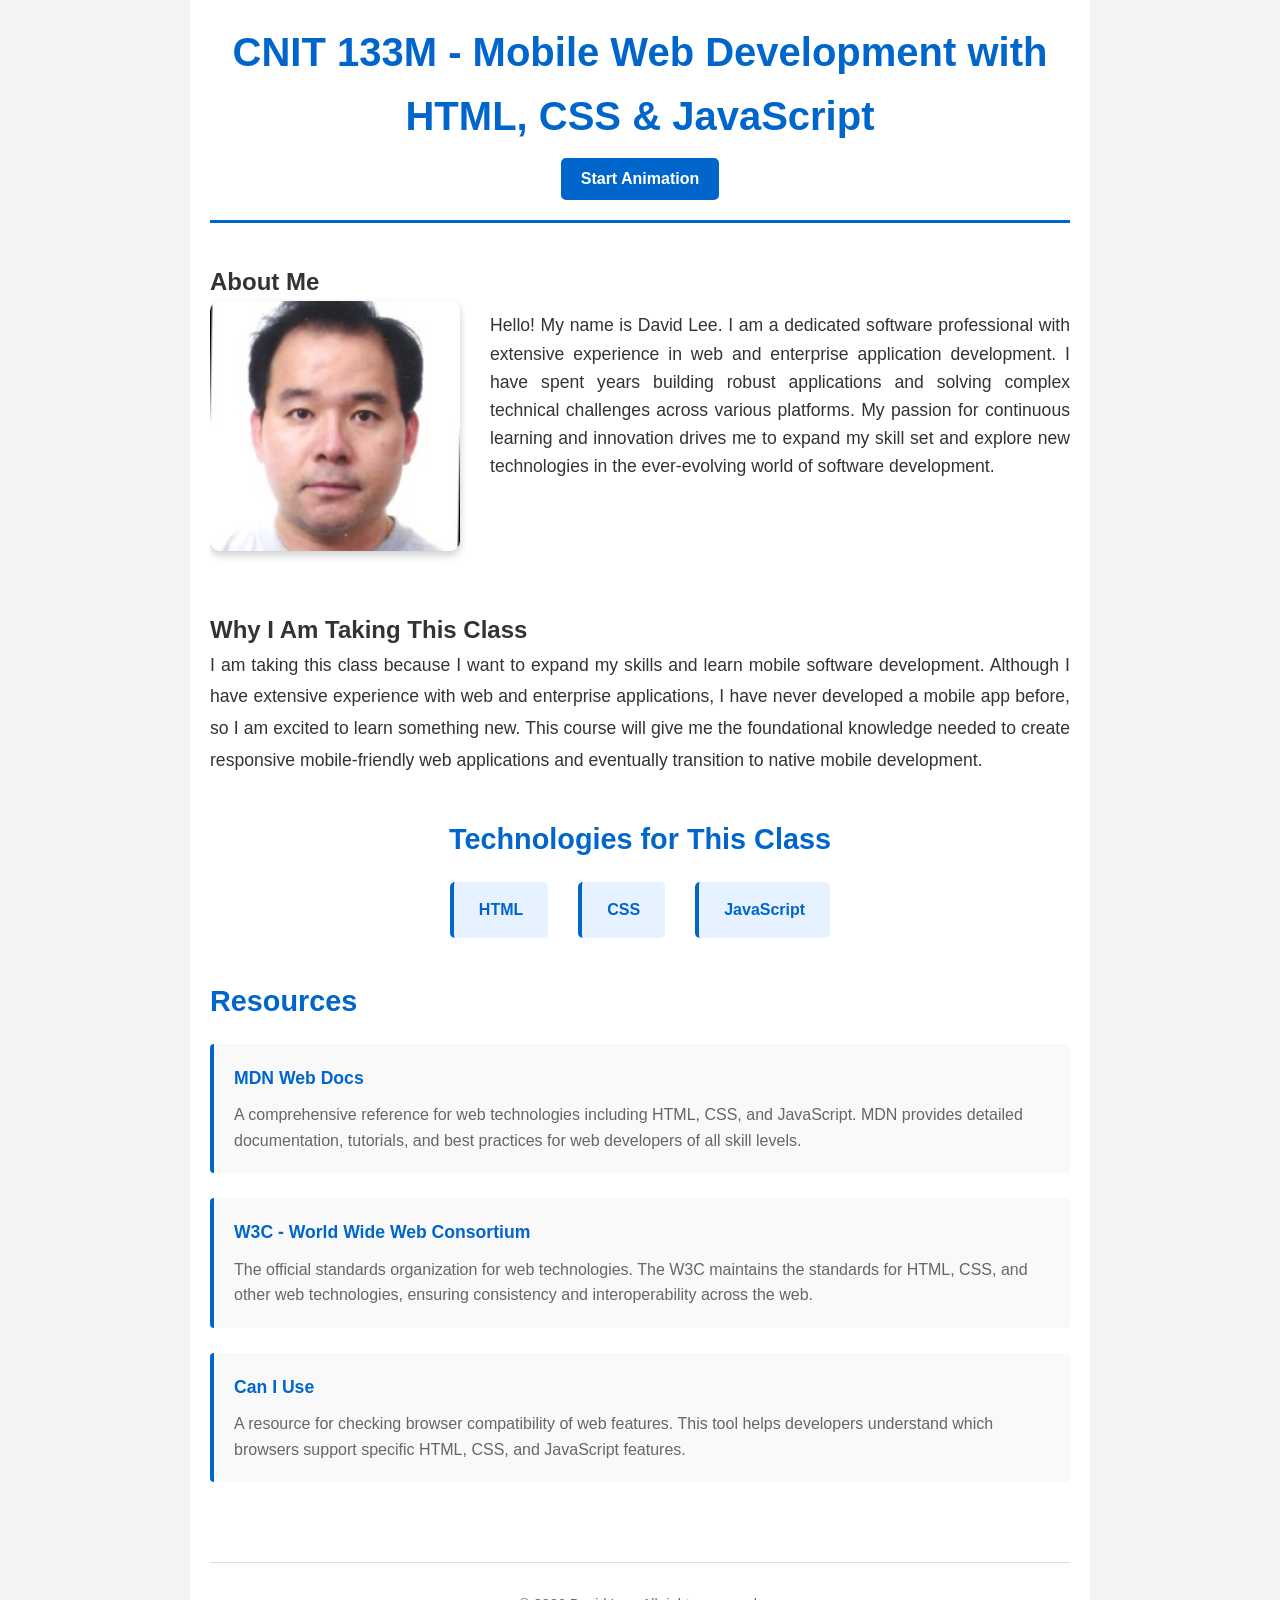
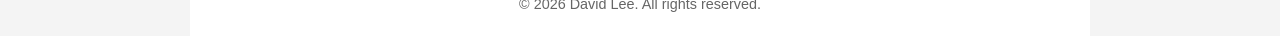
<file: index.html>
<!DOCTYPE html>
<html lang="en">
<head>
    <meta charset="UTF-8">
    <meta name="viewport" content="width=device-width, initial-scale=1.0">
    <meta name="description" content="David Lee's introduction page for CNIT 133M - Mobile Web Development with HTML, CSS and JavaScript course">
    <title>CNIT 133M - Mobile Web Development</title>
    <link rel="stylesheet" type="text/css" href="styles.css">
    <script src="https://code.jquery.com/jquery-3.7.1.min.js"></script>
    <script src="script.js"></script>
</head>
<body>
    <div class="container">
        <header>
            <h1>CNIT 133M - Mobile Web Development with HTML, CSS & JavaScript</h1>
            <button type="button" id="animate-button">Start Animation</button>
        </header>

        <main>
            <section class="intro-section">
                <h2>About Me</h2>
                <img src="linkedin.jpeg" alt="Profile of David Lee" class="profile-image">
                <p>
                    Hello! My name is David Lee. I am a dedicated software professional with extensive experience in web and enterprise application development. I have spent years building robust applications and solving complex technical challenges across various platforms. My passion for continuous learning and innovation drives me to expand my skill set and explore new technologies in the ever-evolving world of software development.
                </p>
            </section>

            <section class="why-section">
                <h2>Why I Am Taking This Class</h2>
                <p>
                    I am taking this class because I want to expand my skills and learn mobile software development. Although I have extensive experience with web and enterprise applications, I have never developed a mobile app before, so I am excited to learn something new. This course will give me the foundational knowledge needed to create responsive mobile-friendly web applications and eventually transition to native mobile development.
                </p>
            </section>

            <section class="technologies-section">
                <h2>Technologies for This Class</h2>
                <ul>
                    <li>HTML</li>
                    <li>CSS</li>
                    <li>JavaScript</li>
                </ul>
            </section>

            <section class="resources-section">
                <h2>Resources</h2>
                <ul>
                    <li>
                        <a href="https://developer.mozilla.org/en-US/docs/Web/" target="_blank" rel="noopener noreferrer">MDN Web Docs</a>
                        <p>A comprehensive reference for web technologies including HTML, CSS, and JavaScript. MDN provides detailed documentation, tutorials, and best practices for web developers of all skill levels.</p>
                    </li>
                    <li>
                        <a href="https://www.w3.org/" target="_blank" rel="noopener noreferrer">W3C - World Wide Web Consortium</a>
                        <p>The official standards organization for web technologies. The W3C maintains the standards for HTML, CSS, and other web technologies, ensuring consistency and interoperability across the web.</p>
                    </li>
                    <li>
                        <a href="https://caniuse.com/" target="_blank" rel="noopener noreferrer">Can I Use</a>
                        <p>A resource for checking browser compatibility of web features. This tool helps developers understand which browsers support specific HTML, CSS, and JavaScript features.</p>
                    </li>
                </ul>
            </section>
        </main>

        <footer>
            <p>&copy; 2026 David Lee. All rights reserved.</p>
        </footer>
    </div>
</body>
</html>
</file>
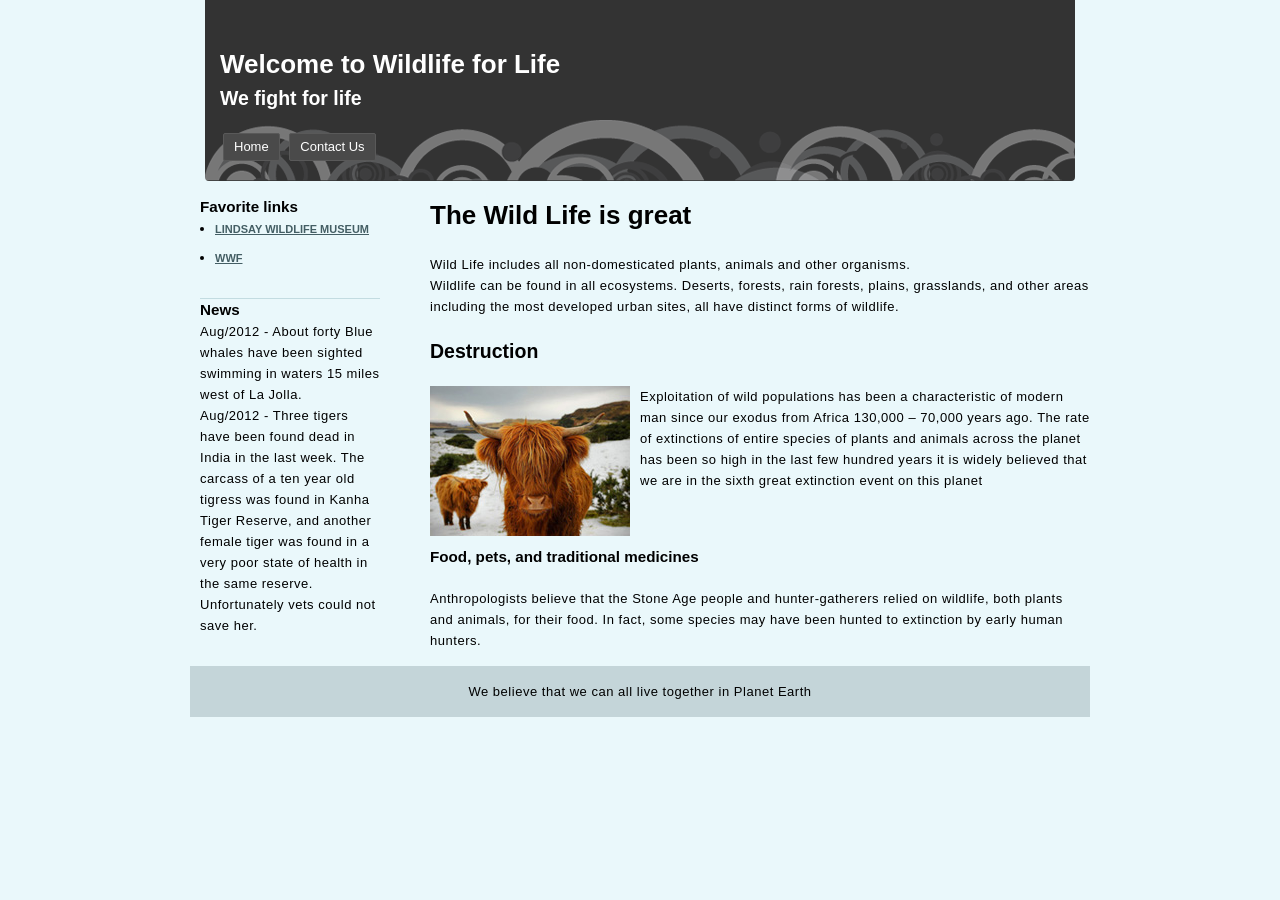
<file: homework2/index.html>
<!DOCTYPE html>
<html lang="en">
<head>
<meta charset="UTF-8" />
<meta name="viewport" content="width=device-width, initial-scale=1.0" />
<link rel="stylesheet" type="text/css" href="style.css" />
<title>Wild Life</title>
</head>

<body>
    <div id="header">
        <h1>Welcome to Wildlife for Life</h1>
        <h2>We fight for life</h2>
        
        <ul class="navigation">
            <li><a href="index.html" title="home">Home</a></li>
            <li><a href="#" title="contact">Contact Us</a></li>
        </ul>
    </div>
    
    <div class="content">
    
    <div class="col-right">
        
        <h1>The Wild Life is great</h1><br />
        <p>Wild Life includes all non-domesticated plants, animals and other organisms.</p>
        <p>Wildlife can be found in all ecosystems. Deserts, forests, rain forests, plains, grasslands, and other areas including the most developed urban sites, all have distinct forms of wildlife.</p><br />
        
        <h2>Destruction</h2><br />
        <img src="images/img1.jpg" class="float-left" alt="alternative text.  This text is for screen readers or in the instance an image can't load, a description of what should have been here." /><p>Exploitation of wild populations has been a characteristic of modern man since our exodus from Africa 130,000 – 70,000 years ago. The rate of extinctions of entire species of plants and animals across the planet has been so high in the last few hundred years it is widely believed that we are in the sixth great extinction event on this planet</p><br />
        
        <h3 class="clear">Food, pets, and traditional medicines</h3><br />
        <p>Anthropologists believe that the Stone Age people and hunter-gatherers relied on wildlife, both plants and animals, for their food. In fact, some species may have been hunted to extinction by early human hunters.</p>
    </div>
    
    <div class="sidebar-left">
    	<h3>Favorite links</h3>
    	<ul class="list">
        	<li><a href="http://wildlife-museum.org/" title="Lindsay Wildlife Museum">Lindsay Wildlife Museum</a></li>
            <li><a href="http://www.worldwildlife.org/home-full.html" title="WWF">WWF</a></li>
        </ul>
        
        <h3>News</h3>
        <p>Aug/2012 - About forty Blue whales have been sighted swimming in waters 15 miles west of La Jolla.</p>
        <p>Aug/2012 - Three tigers have been found dead in India in the last week. The carcass of a ten year old tigress was found in Kanha Tiger Reserve, and another female tiger was found in a very poor state of health in the same reserve. Unfortunately vets could not save her.</p>
    </div>
    <br class="clear" />  <!-- this code is clearing the floats from the above divs.  See what happens when you take it away to really learn what clear does... -->
    </div>
    <div id="footer">
        <p>We believe that we can all live together in Planet Earth</p>
    </div>
</body>
</html>
</file>
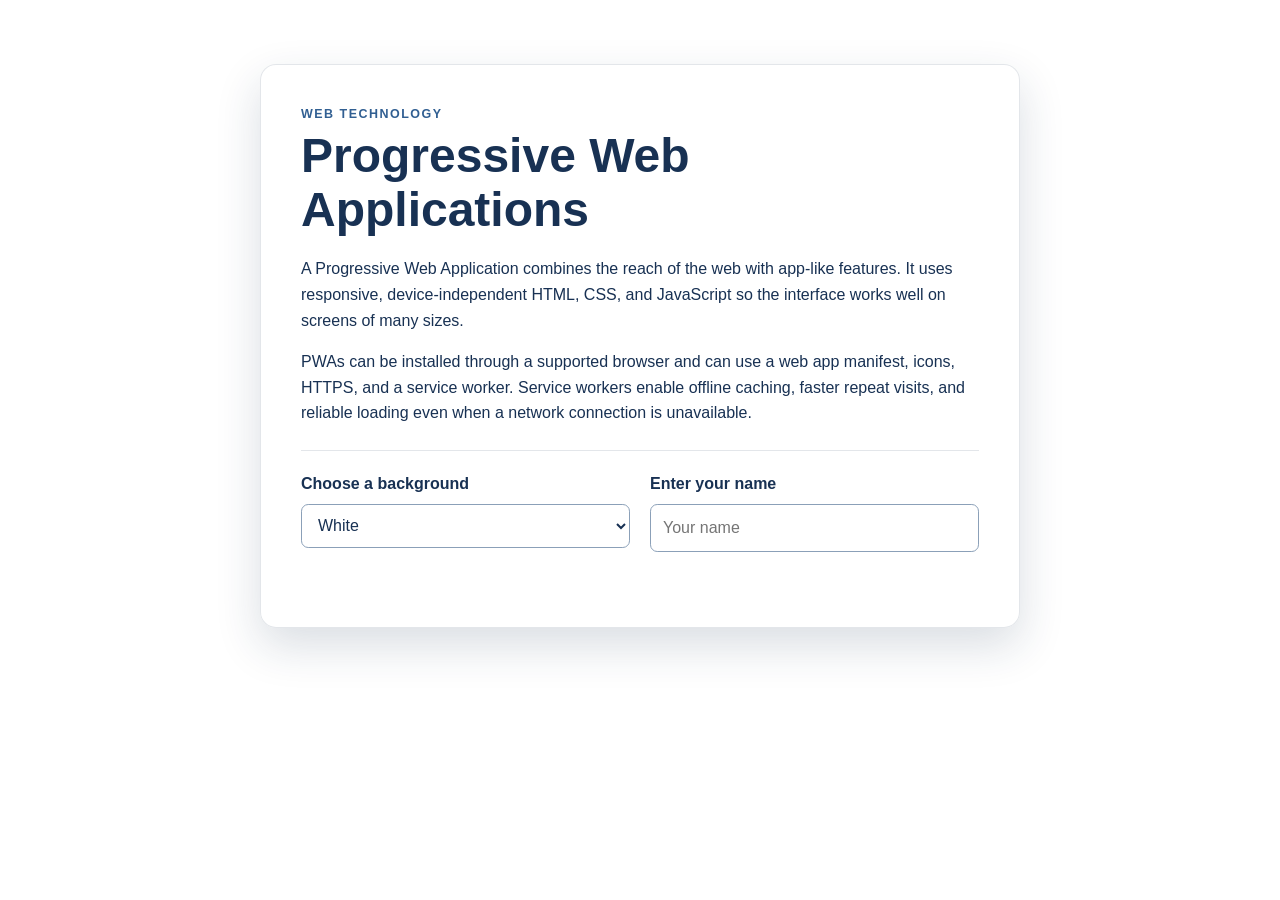
<file: homework4/index.html>
<!doctype html>
<html lang="en">
  <head>
    <meta charset="utf-8" />
    <meta name="viewport" content="width=device-width, initial-scale=1" />
    <meta name="theme-color" content="#4a6fa5" />
    <meta
      name="description"
      content="A simple Progressive Web App that explains PWAs and changes its background."
    />
    <title>PWA Background Explorer</title>
    <link rel="manifest" href="manifest.webmanifest" />
    <link rel="icon" href="icons/icon-192.png" type="image/png" />
    <link rel="apple-touch-icon" href="icons/icon-192.png" />
    <link rel="stylesheet" href="styles.css" />
  </head>
  <body>
    <main class="container">
      <article class="card">
        <header>
          <p class="eyebrow">Web technology</p>
          <h1>Progressive Web Applications</h1>
        </header>

        <section aria-labelledby="pwa-overview">
          <h2 id="pwa-overview" class="visually-hidden">PWA overview</h2>
          <p>
            A Progressive Web Application combines the reach of the web with
            app-like features. It uses responsive, device-independent HTML,
            CSS, and JavaScript so the interface works well on screens of many
            sizes.
          </p>
          <p>
            PWAs can be installed through a supported browser and can use a web
            app manifest, icons, HTTPS, and a service worker. Service workers
            enable offline caching, faster repeat visits, and reliable loading
            even when a network connection is unavailable.
          </p>
        </section>

        <section class="controls" aria-label="PWA controls">
          <div class="field">
            <label for="backgroundSelect">Choose a background</label>
            <select id="backgroundSelect" name="background">
              <option value="">White</option>
              <option value="lightblue">Light Blue</option>
              <option value="lightgold">Light Gold</option>
            </select>
          </div>

          <div class="field">
            <label for="nameInput">Enter your name</label>
            <input
              id="nameInput"
              name="name"
              type="text"
              autocomplete="name"
              placeholder="Your name"
            />
            <p id="nameMessage" class="name-message" aria-live="polite"></p>
          </div>
        </section>
      </article>
    </main>

    <script src="script.js"></script>
  </body>
</html>
</file>
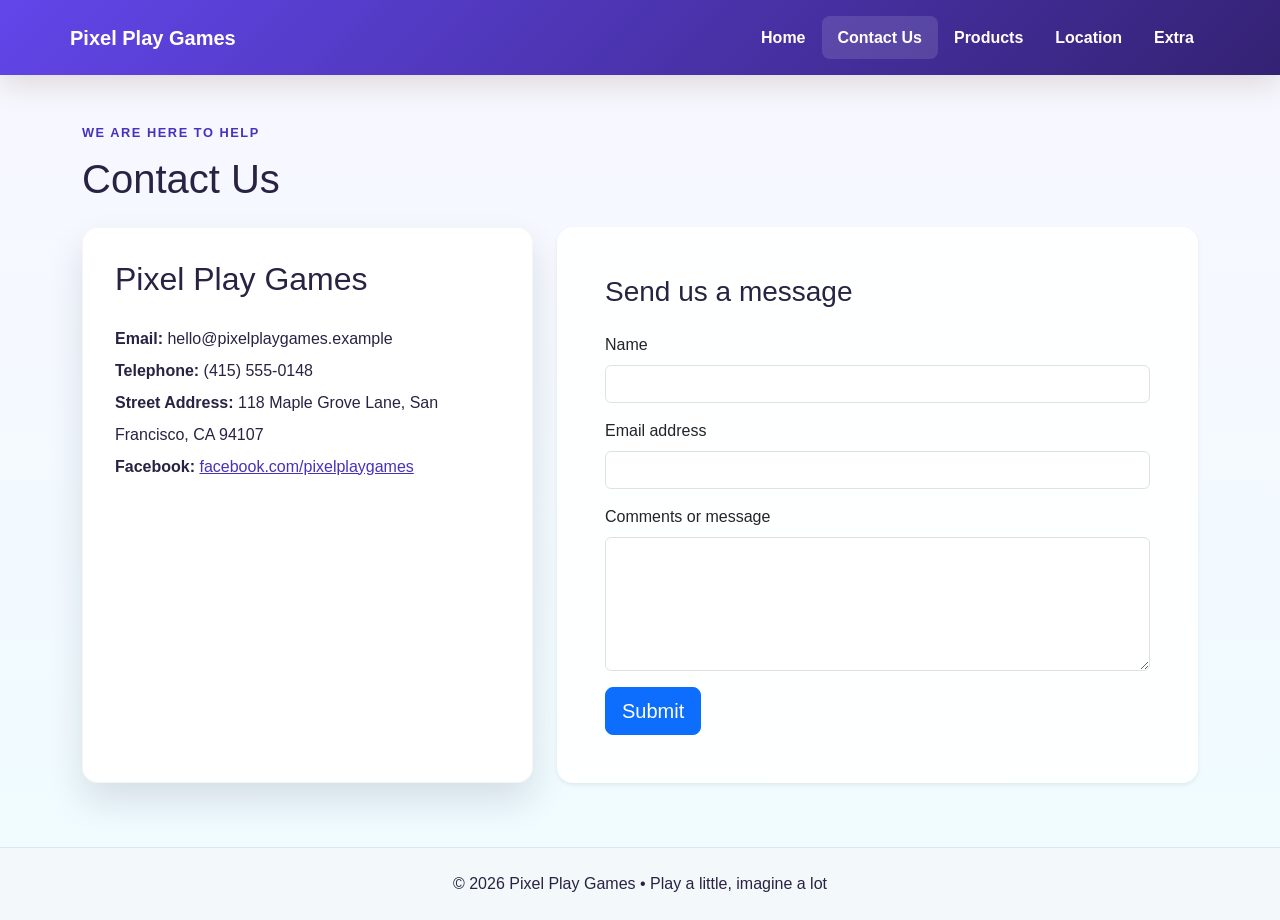
<file: homework3/contact.html>
<!DOCTYPE html>
<html lang="en">
  <head>
    <meta charset="UTF-8" />
    <meta name="viewport" content="width=device-width, initial-scale=1.0" />
    <title>Pixel Play Games | Contact Us</title>
    <meta name="description" content="Contact Pixel Play Games for support, product questions, or store information." />
    <link
      href="https://cdn.jsdelivr.net/npm/bootstrap@5.3.3/dist/css/bootstrap.min.css"
      rel="stylesheet"
      integrity="sha384-QWTKZyjpPEjISv5WaRU9OFeRpok6YctnYmDr5pNlyT2bRjXh0JMhjY6hW+ALEwIH"
      crossorigin="anonymous"
    />
    <link rel="stylesheet" href="styles.css" />
  </head>
  <body>
    <header class="site-header sticky-top">
      <nav class="navbar navbar-expand-lg navbar-dark container py-3">
        <a class="navbar-brand fw-bold" href="index.html">Pixel Play Games</a>
        <button
          class="navbar-toggler"
          type="button"
          data-bs-toggle="collapse"
          data-bs-target="#mainNav"
          aria-controls="mainNav"
          aria-expanded="false"
          aria-label="Toggle navigation"
        >
          <span class="navbar-toggler-icon"></span>
        </button>
        <div class="collapse navbar-collapse" id="mainNav">
          <ul class="navbar-nav ms-auto">
            <li class="nav-item"><a class="nav-link" href="index.html">Home</a></li>
            <li class="nav-item"><a class="nav-link active" aria-current="page" href="contact.html">Contact Us</a></li>
            <li class="nav-item"><a class="nav-link" href="products.html">Products</a></li>
            <li class="nav-item"><a class="nav-link" href="location.html">Location</a></li>
            <li class="nav-item"><a class="nav-link" href="extra.html">Extra</a></li>
          </ul>
        </div>
      </nav>
    </header>

    <main class="container my-5">
      <div class="page-header mb-4">
        <p class="eyebrow text-uppercase">We are here to help</p>
        <h1>Contact Us</h1>
      </div>

      <div class="row g-4">
        <div class="col-lg-5">
          <div class="info-card h-100">
            <h2>Pixel Play Games</h2>
            <ul class="contact-list">
              <li><strong>Email:</strong> hello@pixelplaygames.example</li>
              <li><strong>Telephone:</strong> (415) 555-0148</li>
              <li><strong>Street Address:</strong> 118 Maple Grove Lane, San Francisco, CA 94107</li>
              <li><strong>Facebook:</strong> <a href="https://www.facebook.com/pixelplaygames" target="_blank" rel="noreferrer">facebook.com/pixelplaygames</a></li>
            </ul>
          </div>
        </div>

        <div class="col-lg-7">
          <div class="card shadow-sm border-0">
            <div class="card-body p-4 p-lg-5">
              <h2 class="h3 mb-4">Send us a message</h2>
              <form id="contactForm">
                <div class="mb-3">
                  <label for="name" class="form-label">Name</label>
                  <input type="text" class="form-control" id="name" name="name" required />
                </div>

                <div class="mb-3">
                  <label for="email" class="form-label">Email address</label>
                  <input type="email" class="form-control" id="email" name="email" required />
                </div>

                <div class="mb-3">
                  <label for="message" class="form-label">Comments or message</label>
                  <textarea class="form-control" id="message" name="message" rows="5" required></textarea>
                </div>

                <button type="submit" class="btn btn-primary btn-lg">Submit</button>
              </form>
            </div>
          </div>
        </div>
      </div>
    </main>

    <footer class="site-footer">
      <div class="container text-center py-4">
        <p class="mb-0">© 2026 Pixel Play Games • Play a little, imagine a lot</p>
      </div>
    </footer>

    <script
      src="https://cdn.jsdelivr.net/npm/bootstrap@5.3.3/dist/js/bootstrap.bundle.min.js"
      integrity="sha384-YvpcrYf0tY3lHB60NNkmXc5s9fDVZLESaAA55NDzOxhy9GkcIdslK1eN7N6jIeHz"
      crossorigin="anonymous"
    ></script>
    <script src="script.js"></script>
  </body>
</html>
</file>
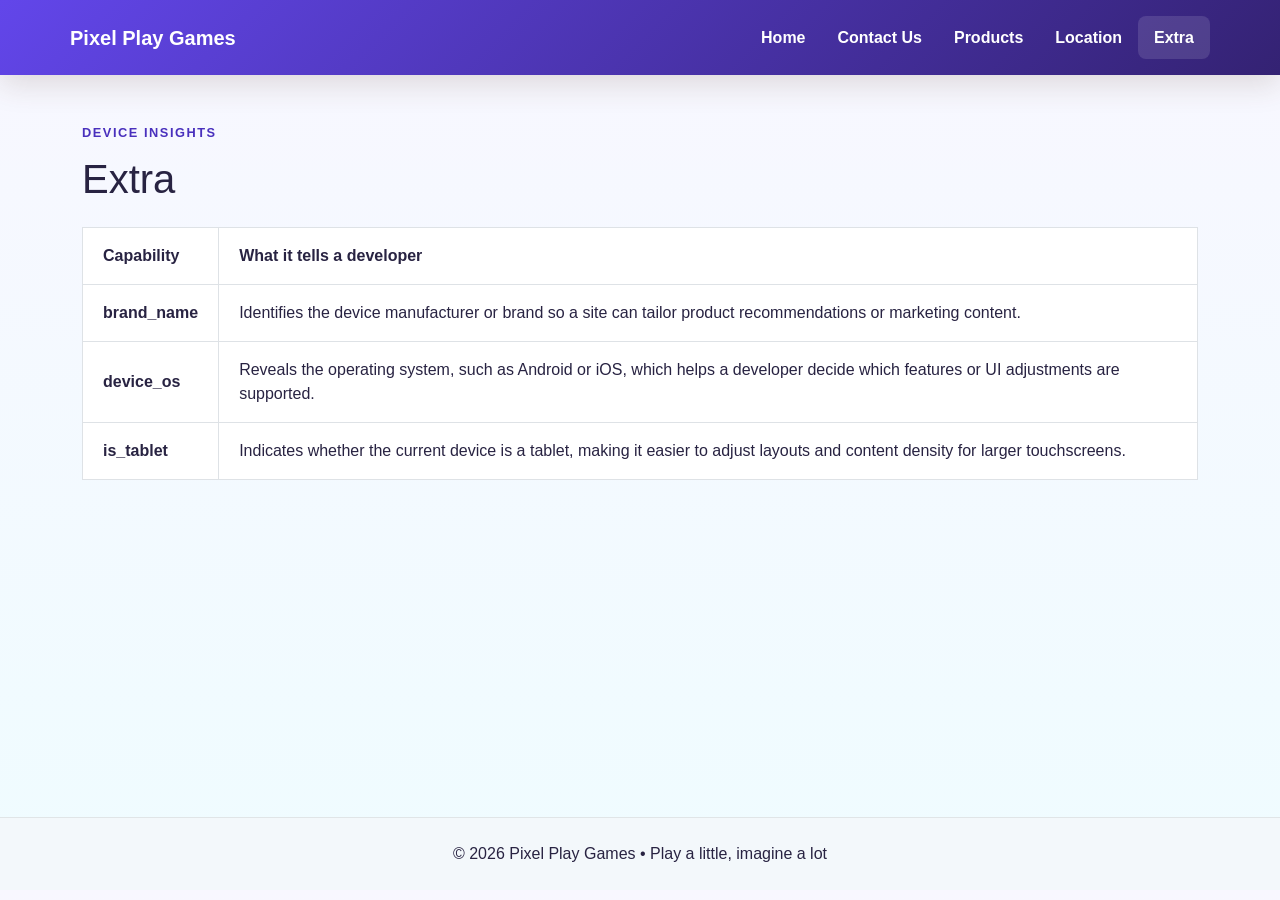
<file: homework3/extra.html>
<!DOCTYPE html>
<html lang="en">
  <head>
    <meta charset="UTF-8" />
    <meta name="viewport" content="width=device-width, initial-scale=1.0" />
    <title>Pixel Play Games | Extra</title>
    <meta name="description" content="Learn about real WURFL device capabilities relevant to web developers." />
    <link
      href="https://cdn.jsdelivr.net/npm/bootstrap@5.3.3/dist/css/bootstrap.min.css"
      rel="stylesheet"
      integrity="sha384-QWTKZyjpPEjISv5WaRU9OFeRpok6YctnYmDr5pNlyT2bRjXh0JMhjY6hW+ALEwIH"
      crossorigin="anonymous"
    />
    <link rel="stylesheet" href="styles.css" />
  </head>
  <body>
    <header class="site-header sticky-top">
      <nav class="navbar navbar-expand-lg navbar-dark container py-3">
        <a class="navbar-brand fw-bold" href="index.html">Pixel Play Games</a>
        <button
          class="navbar-toggler"
          type="button"
          data-bs-toggle="collapse"
          data-bs-target="#mainNav"
          aria-controls="mainNav"
          aria-expanded="false"
          aria-label="Toggle navigation"
        >
          <span class="navbar-toggler-icon"></span>
        </button>
        <div class="collapse navbar-collapse" id="mainNav">
          <ul class="navbar-nav ms-auto">
            <li class="nav-item"><a class="nav-link" href="index.html">Home</a></li>
            <li class="nav-item"><a class="nav-link" href="contact.html">Contact Us</a></li>
            <li class="nav-item"><a class="nav-link" href="products.html">Products</a></li>
            <li class="nav-item"><a class="nav-link" href="location.html">Location</a></li>
            <li class="nav-item"><a class="nav-link active" aria-current="page" href="extra.html">Extra</a></li>
          </ul>
        </div>
      </nav>
    </header>

    <main class="container my-5">
      <div class="page-header mb-4">
        <p class="eyebrow text-uppercase">Device insights</p>
        <h1>Extra</h1>
      </div>

      <div class="table-responsive">
        <table class="table table-bordered table-hover align-middle extra-table">
          <thead>
            <tr>
              <th scope="col">Capability</th>
              <th scope="col">What it tells a developer</th>
            </tr>
          </thead>
          <tbody>
            <tr>
              <th scope="row">brand_name</th>
              <td>Identifies the device manufacturer or brand so a site can tailor product recommendations or marketing content.</td>
            </tr>
            <tr>
              <th scope="row">device_os</th>
              <td>Reveals the operating system, such as Android or iOS, which helps a developer decide which features or UI adjustments are supported.</td>
            </tr>
            <tr>
              <th scope="row">is_tablet</th>
              <td>Indicates whether the current device is a tablet, making it easier to adjust layouts and content density for larger touchscreens.</td>
            </tr>
          </tbody>
        </table>
      </div>
    </main>

    <footer class="site-footer">
      <div class="container text-center py-4">
        <p class="mb-0">© 2026 Pixel Play Games • Play a little, imagine a lot</p>
      </div>
    </footer>

    <script
      src="https://cdn.jsdelivr.net/npm/bootstrap@5.3.3/dist/js/bootstrap.bundle.min.js"
      integrity="sha384-YvpcrYf0tY3lHB60NNkmXc5s9fDVZLESaAA55NDzOxhy9GkcIdslK1eN7N6jIeHz"
      crossorigin="anonymous"
    ></script>
    <script src="script.js"></script>
  </body>
</html>
</file>
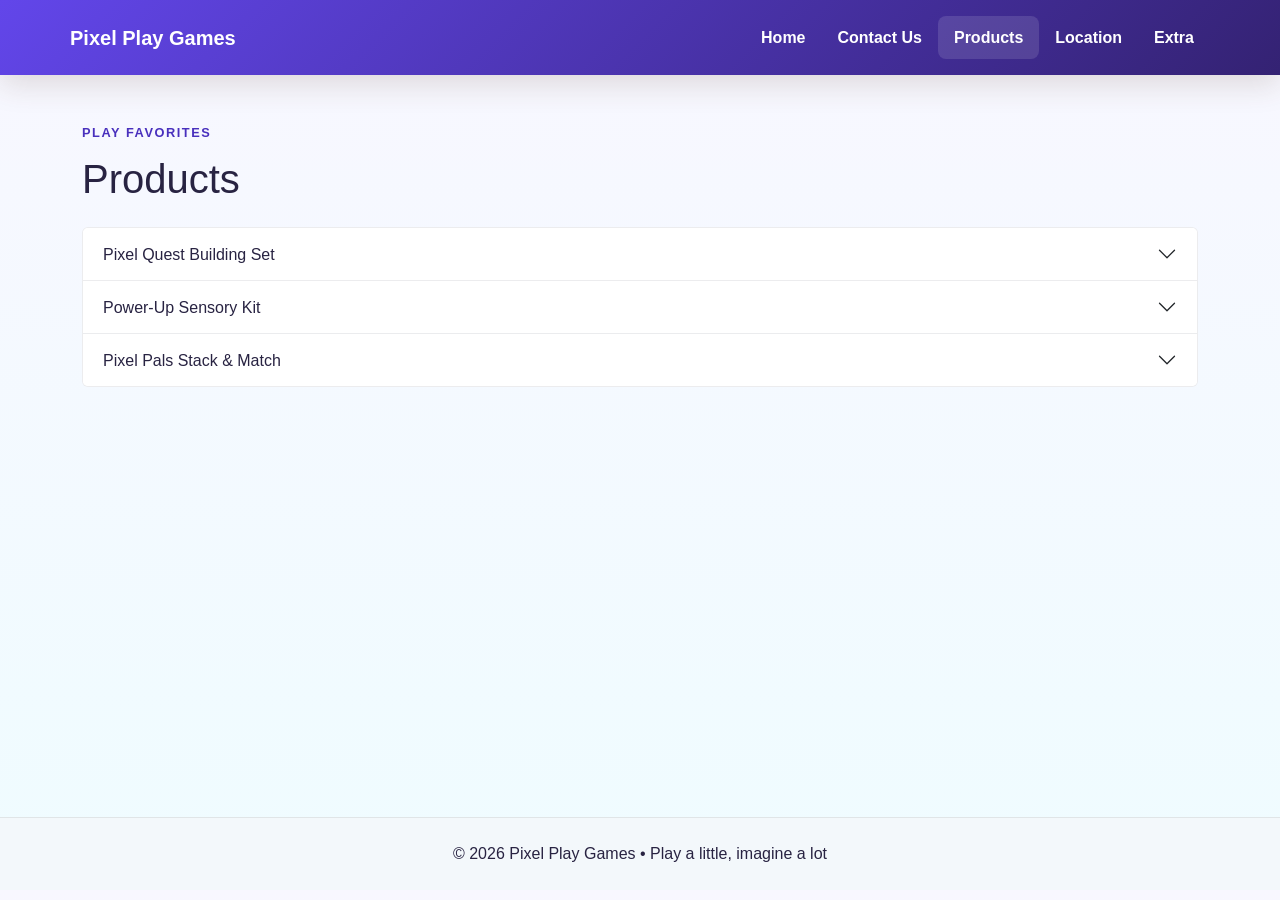
<file: homework3/products.html>
<!DOCTYPE html>
<html lang="en">
  <head>
    <meta charset="UTF-8" />
    <meta name="viewport" content="width=device-width, initial-scale=1.0" />
    <title>Pixel Play Games | Products</title>
    <meta name="description" content="Browse games and toys from Pixel Play Games for creative play and learning." />
    <link
      href="https://cdn.jsdelivr.net/npm/bootstrap@5.3.3/dist/css/bootstrap.min.css"
      rel="stylesheet"
      integrity="sha384-QWTKZyjpPEjISv5WaRU9OFeRpok6YctnYmDr5pNlyT2bRjXh0JMhjY6hW+ALEwIH"
      crossorigin="anonymous"
    />
    <link rel="stylesheet" href="styles.css" />
  </head>
  <body>
    <header class="site-header sticky-top">
      <nav class="navbar navbar-expand-lg navbar-dark container py-3">
        <a class="navbar-brand fw-bold" href="index.html">Pixel Play Games</a>
        <button
          class="navbar-toggler"
          type="button"
          data-bs-toggle="collapse"
          data-bs-target="#mainNav"
          aria-controls="mainNav"
          aria-expanded="false"
          aria-label="Toggle navigation"
        >
          <span class="navbar-toggler-icon"></span>
        </button>
        <div class="collapse navbar-collapse" id="mainNav">
          <ul class="navbar-nav ms-auto">
            <li class="nav-item"><a class="nav-link" href="index.html">Home</a></li>
            <li class="nav-item"><a class="nav-link" href="contact.html">Contact Us</a></li>
            <li class="nav-item"><a class="nav-link active" aria-current="page" href="products.html">Products</a></li>
            <li class="nav-item"><a class="nav-link" href="location.html">Location</a></li>
            <li class="nav-item"><a class="nav-link" href="extra.html">Extra</a></li>
          </ul>
        </div>
      </nav>
    </header>

    <main class="container my-5">
      <div class="page-header mb-4">
        <p class="eyebrow text-uppercase">Play favorites</p>
        <h1>Products</h1>
      </div>

      <div class="accordion" id="toyAccordion">
        <div class="accordion-item">
          <h2 class="accordion-header" id="headingOne">
            <button class="accordion-button collapsed" type="button" data-bs-toggle="collapse" data-bs-target="#collapseOne" aria-expanded="false" aria-controls="collapseOne">
              Pixel Quest Building Set
            </button>
          </h2>
          <div id="collapseOne" class="accordion-collapse collapse" aria-labelledby="headingOne" data-bs-parent="#toyAccordion">
            <div class="accordion-body">
              <div class="row align-items-center g-4">
                <div class="col-md-5">
                  <img
                    src="images/pixel-quest-set.svg"
                    alt="Pixel-art blocks arranged into a bright game world"
                    class="img-fluid rounded"
                  />
                </div>
                <div class="col-md-7">
                  <p>
                    Build a path through a make-believe pixel world with this colorful set that encourages problem-solving, design, and imaginative play.
                  </p>
                </div>
              </div>
            </div>
          </div>
        </div>

        <div class="accordion-item">
          <h2 class="accordion-header" id="headingTwo">
            <button class="accordion-button collapsed" type="button" data-bs-toggle="collapse" data-bs-target="#collapseTwo" aria-expanded="false" aria-controls="collapseTwo">
              Power-Up Sensory Kit
            </button>
          </h2>
          <div id="collapseTwo" class="accordion-collapse collapse" aria-labelledby="headingTwo" data-bs-parent="#toyAccordion">
            <div class="accordion-body">
              <div class="row align-items-center g-4">
                <div class="col-md-5">
                  <img
                    src="images/power-up-kit.svg"
                    alt="Pixel-art glowing power-up star surrounded by colorful blocks"
                    class="img-fluid rounded"
                  />
                </div>
                <div class="col-md-7">
                  <p>
                    Explore bright shapes and fun textures in this sensory kit designed to inspire discovery between game-time adventures.
                  </p>
                </div>
              </div>
            </div>
          </div>
        </div>

        <div class="accordion-item">
          <h2 class="accordion-header" id="headingThree">
            <button class="accordion-button collapsed" type="button" data-bs-toggle="collapse" data-bs-target="#collapseThree" aria-expanded="false" aria-controls="collapseThree">
              Pixel Pals Stack & Match
            </button>
          </h2>
          <div id="collapseThree" class="accordion-collapse collapse" aria-labelledby="headingThree" data-bs-parent="#toyAccordion">
            <div class="accordion-body">
              <div class="row align-items-center g-4">
                <div class="col-md-5">
                  <img
                    src="images/pixel-pals-stack.svg"
                    alt="Pixel-art smiling game characters stacked together"
                    class="img-fluid rounded"
                  />
                </div>
                <div class="col-md-7">
                  <p>
                    Match and stack cheerful character blocks while practicing hand-eye coordination, sequencing, and early counting.
                  </p>
                </div>
              </div>
            </div>
          </div>
        </div>
      </div>
    </main>

    <footer class="site-footer">
      <div class="container text-center py-4">
        <p class="mb-0">© 2026 Pixel Play Games • Play a little, imagine a lot</p>
      </div>
    </footer>

    <script
      src="https://cdn.jsdelivr.net/npm/bootstrap@5.3.3/dist/js/bootstrap.bundle.min.js"
      integrity="sha384-YvpcrYf0tY3lHB60NNkmXc5s9fDVZLESaAA55NDzOxhy9GkcIdslK1eN7N6jIeHz"
      crossorigin="anonymous"
    ></script>
    <script src="script.js"></script>
  </body>
</html>
</file>
<file: styles.css>
* {
    margin: 0;
    padding: 0;
    box-sizing: border-box;
}

body {
    font-family: 'Segoe UI', Tahoma, Geneva, Verdana, sans-serif;
    line-height: 1.6;
    color: #333;
    background-color: #f4f4f4;
}

.container {
    max-width: 900px;
    margin: 0 auto;
    padding: 20px;
    background-color: #fff;
    min-height: 100vh;
    display: flex;
    flex-direction: column;
}

header {
    text-align: center;
    margin-bottom: 40px;
    padding-bottom: 20px;
    border-bottom: 3px solid #0066cc;
}

header h1 {
    color: #0066cc;
    font-size: 2.5em;
    margin-bottom: 10px;
}

#animate-button {
    padding: 10px 18px;
    border: 2px solid #0066cc;
    border-radius: 5px;
    background-color: #0066cc;
    color: #fff;
    cursor: pointer;
    font-size: 1em;
    font-weight: bold;
}

#animate-button:hover,
#animate-button:focus {
    background-color: #004ba6;
}

#animate-button:focus-visible {
    outline: 3px solid #99c9f5;
    outline-offset: 2px;
}

main {
    flex: 1;
}

/* Intro section with image float */
.intro-section {
    margin-bottom: 40px;
    overflow: auto;
}

.profile-image {
    width: 250px;
    height: 250px;
    border-radius: 10px;
    box-shadow: 0 4px 8px rgba(0, 0, 0, 0.2);
    margin-bottom: 20px;
    margin-right: 30px;
    float: left;
    object-fit: cover;
}

.intro-section p {
    font-size: 1.1em;
    text-align: justify;
    padding-top: 10px;
}

/* Why section - appears after image */
.why-section {
    clear: both;
    margin-bottom: 40px;
}

.why-section p {
    font-size: 1.1em;
    text-align: justify;
    line-height: 1.8;
}

/* Technologies section */
.technologies-section {
    margin-bottom: 40px;
    text-align: center;
}

.technologies-section h2 {
    font-size: 1.8em;
    color: #0066cc;
    margin-bottom: 20px;
}

.technologies-section ul {
    list-style: none;
    display: flex;
    justify-content: center;
    gap: 30px;
    flex-wrap: wrap;
}

.technologies-section li {
    background-color: #e6f2ff;
    padding: 15px 25px;
    border-radius: 5px;
    font-weight: bold;
    color: #0066cc;
    border-left: 4px solid #0066cc;
}

/* Resources section */
.resources-section {
    margin-bottom: 40px;
}

.resources-section h2 {
    font-size: 1.8em;
    color: #0066cc;
    margin-bottom: 20px;
}

.resources-section ul {
    list-style: none;
}

.resources-section li {
    margin-bottom: 25px;
    padding: 20px;
    background-color: #f9f9f9;
    border-left: 4px solid #0066cc;
    border-radius: 4px;
    transition: box-shadow 0.3s ease;
}

.resources-section li:hover {
    box-shadow: 0 4px 12px rgba(0, 102, 204, 0.15);
}

.resources-section a {
    color: #0066cc;
    text-decoration: none;
    font-weight: bold;
    font-size: 1.1em;
}

.resources-section a:hover {
    text-decoration: underline;
    color: #004ba6;
}

.resources-section p {
    margin-top: 10px;
    color: #666;
    line-height: 1.6;
}

/* Footer */
footer {
    text-align: center;
    padding-top: 30px;
    margin-top: 40px;
    border-top: 1px solid #ddd;
    color: #666;
    font-size: 0.9em;
}

/* Responsive design */
@media (max-width: 768px) {
    header h1 {
        font-size: 1.8em;
    }

    .profile-image {
        width: 200px;
        height: 200px;
        margin-right: 20px;
    }

    .intro-section p {
        font-size: 1em;
    }

    .technologies-section ul {
        flex-direction: column;
        gap: 10px;
    }

    .technologies-section li {
        width: 100%;
    }
}

@media (max-width: 480px) {
    .container {
        padding: 10px;
    }

    header h1 {
        font-size: 1.4em;
    }

    .profile-image {
        width: 150px;
        height: 150px;
        float: none;
        display: block;
        margin: 0 auto 20px;
    }

    .intro-section {
        text-align: center;
    }

    .intro-section p {
        text-align: center;
    }

    .why-section p {
        text-align: center;
    }

    .technologies-section h2 {
        font-size: 1.4em;
    }

    .resources-section h2 {
        font-size: 1.4em;
    }
}
</file>
<file: homework2/style.css>
* {
		box-sizing: border-box;
	}

	body, h1, h2, h3, p, img, ul, li {
		border: 0;
		margin: 0;
		padding: 0;
	}

	body {
		background: #eaf8fb;
		font-family: Arial, Helvetica, sans-serif;
		font-size: 13px;
		line-height: 1.5;
	}

	img {
		max-width: 100%;
		height: auto;
		display: block;
	}

	p {
		letter-spacing: .04em;
		line-height: 21px;
	}

	div#header {
		background-color: #333;
		background-image: url(images/headerbkgd.png);
		background-repeat: no-repeat;
		background-position: left bottom;
		border-bottom-right-radius: 4px;
		border-bottom-left-radius: 4px;
		color: #fff;
		margin: 0 auto;
		min-height: 130px;
		padding: 45px 15px 15px;
		width: 870px;
	}

	ul.navigation {
		list-style: none;
		margin-top: 20px;
	}

	ul.navigation li {
		display: inline-block;
		margin: 0 3px 5px;
	}

	ul.navigation li a {
		background: #4a4a4a;
		color: #fff;
		border-radius: 2px;
		border: 1px solid #595959;
		display: inline-block;
		padding: 3px 10px;
		text-decoration: none;
		transition: background-color 0.2s ease, color 0.2s ease, transform 0.2s ease, box-shadow 0.2s ease;
	}

	@media (hover: hover) and (pointer: fine) {
		ul.navigation li a:hover {
			animation: none;
			background-color: #ff3d00;
			box-shadow: 0 0 16px #ff3d00;
			color: #fff;
			transform: scale(1.08);
		}

		div.sidebar-left a:hover {
			text-decoration: none;
		}
	}

	@media (hover: none), (pointer: coarse) {
		ul.navigation li a,
		div.sidebar-left a {
			padding-top: 10px;
			padding-bottom: 10px;
		}
	}

	@keyframes wildFlash {
		0% {
			background-color: #4a4a4a;
			box-shadow: 0 0 0 transparent;
			color: #fff;
			transform: scale(1) rotate(0);
		}
		25% {
			background-color: #00e5ff;
			box-shadow: 0 0 18px #00e5ff;
			color: #111;
			transform: scale(1.08) rotate(-2deg);
		}
		50% {
			background-color: #ff2bd6;
			box-shadow: 0 0 18px #ff2bd6;
			color: #111;
			transform: scale(1.1) rotate(2deg);
		}
		75% {
			background-color: #ffe600;
			box-shadow: 0 0 18px #ffe600;
			color: #111;
			transform: scale(1.08) rotate(-2deg);
		}
		100% {
			background-color: #4a4a4a;
			box-shadow: 0 0 0 transparent;
			color: #fff;
			transform: scale(1) rotate(0);
		}
	}

	ul.navigation li a {
		animation: wildFlash 8s ease-in-out;
	}

	@media (prefers-reduced-motion: reduce) {
		ul.navigation li a {
			animation: none;
			transition: none;
		}

		ul.navigation li a:hover {
			transform: none;
		}
	}

	div.content {
		margin: 15px auto;
		width: 900px;
	}

	div.col-right {
		float: right;
		width: 660px;
	}

	div.sidebar-left {
		float: left;
		padding: 0 10px;
		width: 200px;
	}

	div.sidebar-left a {
		color: #445e64;
	}

.list {
		border-bottom: 1px solid #c3dce1;
		padding: 0 0 20px 15px;
	}

	.list li {
		margin-bottom: 10px;
	}

	.list li a {
		font-weight: bold;
		text-transform: uppercase;
		font-size: 11px;
	}

	div#footer {
		background-color: #c4d5d9;
		margin: 0 auto;
		padding: 15px;
		text-align: center;
		width: 900px;
	}

	.float-left {
		float: left;
		margin: 0 10px 10px 0;
	}

	.float-right {
		float: right;
	}

	.float-right img {
		margin: 0 0 10px 10px;
	}

	.clear {
		clear: both;
	}

	@media screen and (max-width: 920px) {
		body {
			font-size: 16px;
		}

		div#header,
		div.content,
		div#footer {
			width: 100%;
			max-width: none;
			padding-left: 15px;
			padding-right: 15px;
		}

		div#header {
			min-height: auto;
			background-position: center bottom;
		}

		ul.navigation li {
			display: block;
			margin: 0 0 10px;
		}

		ul.navigation li a {
			display: block;
			text-align: center;
			padding: 10px;
		}

		div.content {
			margin: 10px auto;
		}

		div.sidebar-left,
		div.col-right {
			float: none;
			width: 100%;
			padding: 0;
		}

		div.sidebar-left {
			margin-bottom: 20px;
		}

		.float-left {
			float: none;
			display: block;
			margin: 0 0 15px;
			width: 100%;
		}

		.list {
			padding-left: 20px;
		}
	}
</file>
<file: homework4/styles.css>
:root {
  --ink: #183153;
  --panel: rgba(255, 255, 255, 0.94);
  --accent: #315f92;
}

* {
  box-sizing: border-box;
}

body {
  min-width: 280px;
  min-height: 100vh;
  margin: 0;
  color: var(--ink);
  font-family: Arial, Helvetica, sans-serif;
  line-height: 1.6;
  background: #ffffff;
  background-position: center;
  background-repeat: no-repeat;
  background-size: cover;
  background-attachment: fixed;
  transition: background-image 180ms ease-in-out;
}

.container {
  width: min(92%, 760px);
  margin-inline: auto;
  padding: clamp(1.25rem, 5vw, 4rem) 0;
}

.card {
  padding: clamp(1.25rem, 4vw, 2.5rem);
  border: 1px solid rgba(24, 49, 83, 0.12);
  border-radius: 1rem;
  background: var(--panel);
  box-shadow: 0 18px 45px rgba(24, 49, 83, 0.16);
  backdrop-filter: blur(4px);
}

.eyebrow {
  margin: 0 0 0.25rem;
  color: var(--accent);
  font-size: 0.78rem;
  font-weight: 700;
  letter-spacing: 0.12em;
  text-transform: uppercase;
}

h1 {
  margin: 0 0 1.25rem;
  font-size: clamp(1.75rem, 6vw, 3rem);
  line-height: 1.12;
}

p {
  margin: 0 0 1rem;
}

.controls {
  display: grid;
  grid-template-columns: repeat(2, minmax(0, 1fr));
  gap: 1.25rem;
  margin-top: 1.5rem;
  padding-top: 1.25rem;
  border-top: 1px solid rgba(24, 49, 83, 0.12);
}

.field {
  min-width: 0;
}

label {
  display: block;
  margin-bottom: 0.45rem;
  font-weight: 700;
}

select,
input {
  width: 100%;
  min-height: 44px;
  padding: 0.65rem 0.75rem;
  border: 1px solid #8ba0b8;
  border-radius: 0.45rem;
  color: var(--ink);
  background: #fff;
  font: inherit;
}

.name-message {
  min-height: 1.6rem;
  margin: 0.6rem 0 0;
  font-weight: 700;
}

.visually-hidden {
  position: absolute;
  width: 1px;
  height: 1px;
  padding: 0;
  margin: -1px;
  overflow: hidden;
  clip: rect(0, 0, 0, 0);
  white-space: nowrap;
  border: 0;
}

@media (max-width: 600px) {
  .controls {
    grid-template-columns: 1fr;
  }

  .card {
    border-radius: 0.75rem;
  }
}

@media (prefers-reduced-motion: reduce) {
  body {
    transition: none;
  }
}
</file>
<file: homework3/styles.css>
:root {
  --primary: #6246ea;
  --primary-dark: #4930bd;
  --secondary: #ffd166;
  --accent: #42d6c5;
  --ink: #282342;
  --muted: #5f5f5f;
  --light: #f8f7ff;
  --panel: #fff;
  --shadow: rgba(17, 24, 39, 0.12);
}

* {
  box-sizing: border-box;
}

html {
  scroll-behavior: smooth;
}

body {
  font-family: Arial, Helvetica, sans-serif;
  color: var(--ink);
  background: linear-gradient(180deg, #f8f7ff 0%, #effcff 100%);
}

img {
  max-width: 100%;
}

.site-header {
  background: linear-gradient(135deg, var(--primary) 0%, #342273 100%);
  box-shadow: 0 10px 30px rgba(90, 55, 25, 0.15);
}

.navbar-brand,
.navbar-nav .nav-link {
  color: #fff !important;
}

.navbar-nav .nav-link {
  font-weight: 600;
  padding: 0.6rem 1rem !important;
}

.navbar-nav .nav-link.active,
.navbar-nav .nav-link:hover {
  background: rgba(255, 255, 255, 0.12);
  border-radius: 0.5rem;
}

main {
  min-height: 70vh;
}

.hero {
  overflow: hidden;
  background: var(--panel);
}

.hero-image {
  object-fit: cover;
  min-height: 320px;
}

.eyebrow {
  color: var(--primary-dark);
  font-size: 0.8rem;
  letter-spacing: 0.12em;
  font-weight: 700;
  margin-bottom: 0.8rem;
}

.page-header h1,
.hero h1,
.feature-box h2,
.info-card h3,
.card h2,
.table th,
.table td {
  color: var(--ink);
}

.feature-box,
.info-card,
.card {
  background: rgba(255, 255, 255, 0.95);
  border: 1px solid rgba(0, 0, 0, 0.04);
  border-radius: 1rem;
  box-shadow: 0 18px 36px var(--shadow);
}

.feature-box {
  padding: 2rem 1.5rem;
  text-align: center;
}

.feature-icon {
  font-size: 2.4rem;
  margin-bottom: 1rem;
}

.check-list {
  list-style: none;
  padding-left: 0;
  margin: 1.25rem 0 0;
}

.check-list li {
  padding: 0.7rem 0 0.7rem 2rem;
  position: relative;
  border-bottom: 1px solid rgba(0, 0, 0, 0.08);
}

.check-list li::before {
  content: "✓";
  position: absolute;
  left: 0;
  color: var(--primary-dark);
  font-weight: 700;
}

.info-card {
  padding: 2rem;
}

.contact-list {
  list-style: none;
  padding: 0;
  margin: 1.5rem 0 0;
  line-height: 2;
}

.contact-list a {
  color: var(--primary-dark);
}

.accordion {
  --bs-accordion-color: var(--ink);
  --bs-accordion-bg: rgba(255, 255, 255, 0.95);
  --bs-accordion-border-color: rgba(17, 24, 39, 0.08);
  --bs-accordion-btn-bg: #fff;
  --bs-accordion-btn-color: var(--ink);
  --bs-accordion-active-bg: #f5f2ff;
  --bs-accordion-active-color: var(--ink);
  --bs-accordion-btn-focus-box-shadow: 0 0 0 0.25rem rgba(98, 70, 234, 0.2);
}

.accordion-body {
  padding: 1.5rem;
}

#map {
  height: 350px;
  width: 100%;
  border-radius: 0.8rem;
  overflow: hidden;
  border: 1px solid rgba(0, 0, 0, 0.08);
}

.location-details dt {
  font-weight: 700;
  color: var(--primary-dark);
}

.location-details dd {
  font-size: 1.1rem;
  margin: 0;
}

.extra-table th,
.extra-table td {
  padding: 1rem 1.25rem;
}

.site-footer {
  background: #f3f8fb;
  border-top: 1px solid rgba(0, 0, 0, 0.08);
  margin-top: 4rem;
}

@media (max-width: 767.98px) {
  .navbar {
    padding-left: 0.75rem;
    padding-right: 0.75rem;
  }

  .hero,
  .feature-box,
  .info-card,
  .card {
    border-radius: 0.9rem;
  }
}
</file>
